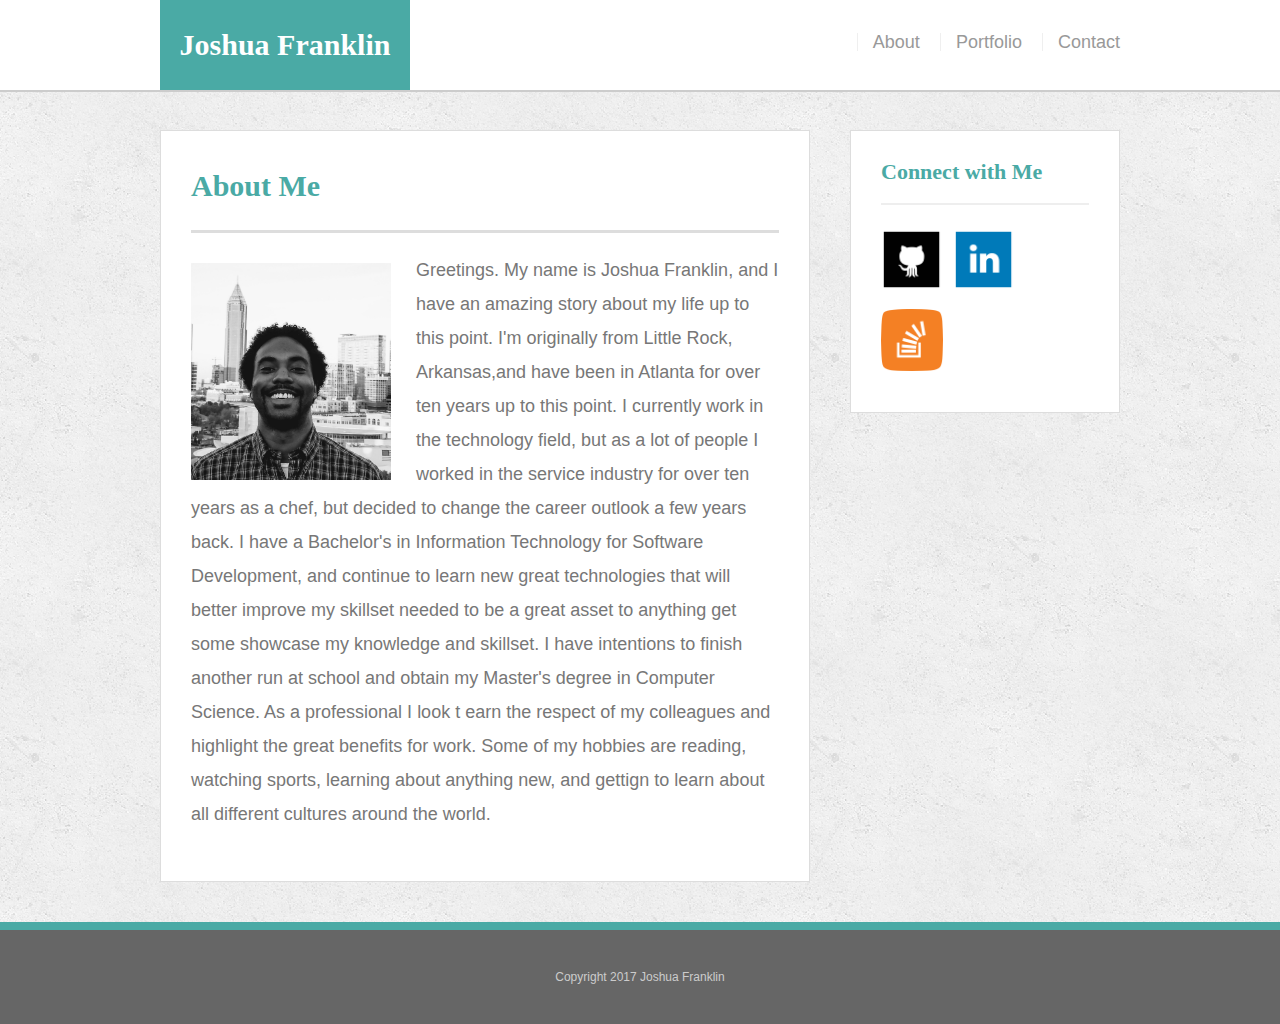
<file: index.html>
<!doctype html>
<html lang="en-us">
<head>
  <meta charset="UTF-8">
  <meta name="viewport" content="width=device-width, initial-scale=1">
  <title>About | Joshua Franklin</title>
  <link rel="stylesheet" type="text/css" href="assets/css/reset.css">
  <link rel="stylesheet" type="text/css" href="assets/css/style.css">
</head>
<body>
  <header id="masthead">
    <div class="container">
      <a href="index.html" id="logo">Joshua Franklin</a>
      <nav>
        <a href="index.html">About</a>
        <a href="portfolio.html">Portfolio</a>
        <a href="contact.html">Contact</a>
      </nav>
    </div>
  </header>
  <div id="main-container" class="container">
    <section class="main-section">
      <h1>About Me</h1>
      <img src="assets/images/20171110_172505.jpg" class="auth-image" alt="Joshua Franklin">
      <p>Greetings. My name is Joshua Franklin, and I have an amazing story about my life up to this point. I'm originally from Little Rock, Arkansas,and have been in Atlanta for over ten years up to this point. 
	 I currently work in the technology field, but as a lot of people I worked in the service industry for over ten years as a chef, but decided to change the career outlook a few years back. 
	 I have a Bachelor's in Information Technology for Software Development, and continue to learn new great technologies that will better improve my skillset needed to be a great asset to anything get some showcase my knowledge and skillset. 
	 I have intentions to finish another run at school and obtain my Master's degree in Computer Science. As a professional I look t earn the respect of my  colleagues and highlight the great benefits for work. 
	 Some of my hobbies are reading, watching sports, learning about anything new, and gettign to learn about all different cultures around the world.</p>
    </section>
    <section class="sidebar">
      <div id="connect">
        <h2>Connect with Me</h2>
        <a href="#"><img src="assets/images/if_github_square_black_107109.png" class="social" alt="GitHub"/></a>
		<a href="#"><img src="assets/images/if_linkedin_square_color_107091.png" class="social" alt="LinkedIn" /></a>
		<a href="#"><img src="assets/images/if_StackOverflow_2613280.png" class="social" alt="Stack Overflow"/></a>

      </div>
    </section>
  </div>
  <footer>
    <div class="container">
      Copyright 2017 Joshua Franklin
    </div>
  </footer>
</body>
</html>
</file>
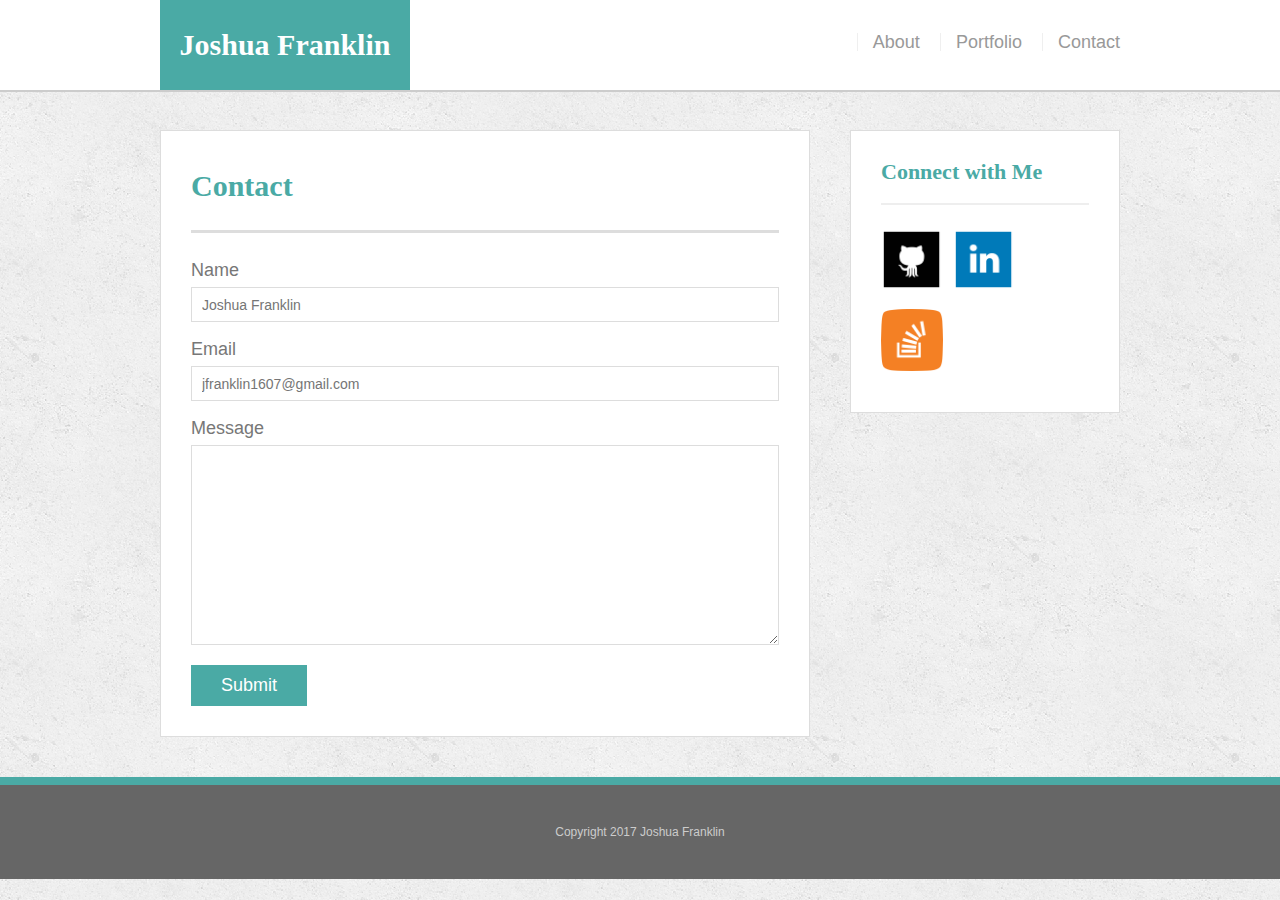
<file: contact.html>
<!doctype html>
<html lang="en-us">

<head>
  <meta charset="UTF-8">
  <meta name="viewport" content="width=device-width, initial-scale=1">
  <title>Contact | Joshua Franklin</title>
  <link rel="stylesheet" type="text/css" href="assets/css/reset.css">
  <link rel="stylesheet" type="text/css" href="assets/css/style.css">
</head>

<body>
  <header id="masthead">
    <div class="container">
      <a href="index.html" id="logo">Joshua Franklin</a>
      <nav>
        <a href="index.html">About</a>
        <a href="portfolio.html">Portfolio</a>
        <a href="contact.html">Contact</a>
      </nav>
    </div>
  </header>
  <div id="main-container" class="container">
    <section class="main-section">
      <h1>Contact</h1>
      <form id="contact-form">
        <ul>
          <li>
            <label for="name">Name</label>
            <input type="text" id="name" name="name" placeholder="Joshua Franklin" required="required">
          </li>
          <li>
            <label for="email">Email</label>
            <input type="email" id="email" name="email" placeholder="jfranklin1607@gmail.com" required="required">
          </li>
          <li>
            <label for="message">Message</label>
            <textarea id="message" name="message" required="required"></textarea>
          </li>
        </ul>
        <input type="submit">
      </form>
    </section>
    <section class="sidebar">
      <div id="connect">
        <h2>Connect with Me</h2>
        <a href="#"><img src="assets/images/if_github_square_black_107109.png" class="social" alt="GitHub"/></a>
		<a href="#"><img src="assets/images/if_linkedin_square_color_107091.png" class="social" alt="LinkedIn" /></a>
		<a href="#"><img src="assets/images/if_StackOverflow_2613280.png" class="social" alt="Stack Overflow"/></a>
      </div>
    </section>
  </div>
  <footer>
    <div class="container">
      Copyright 2017 Joshua Franklin
    </div>
  </footer>
</body>
</html>
</file>
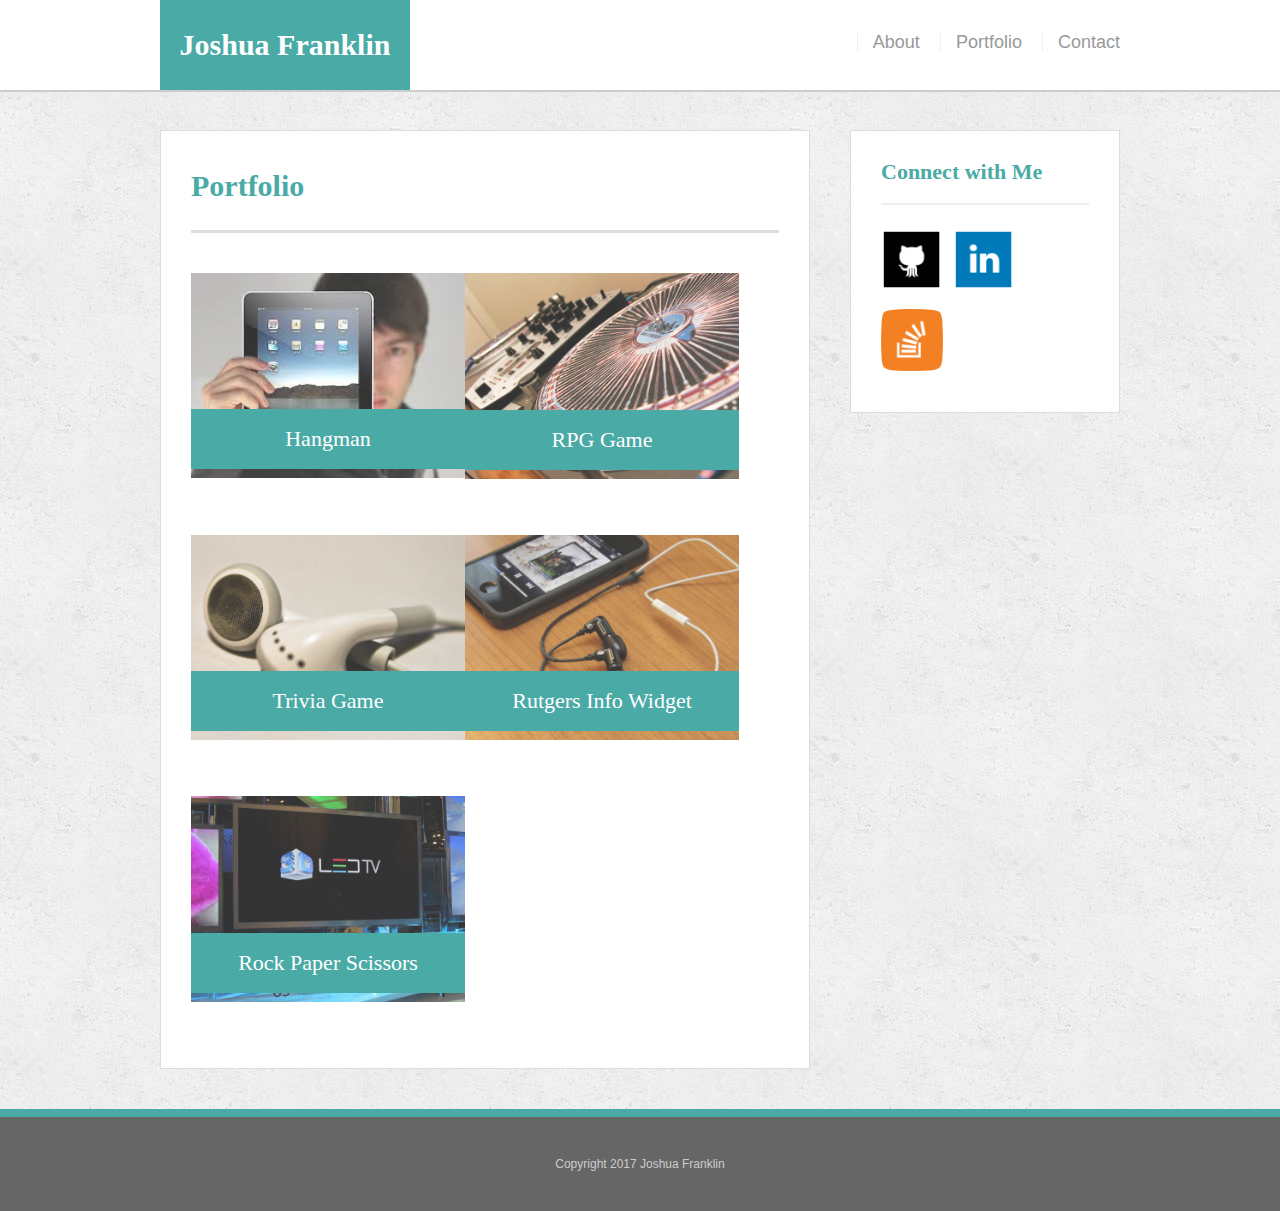
<file: portfolio.html>
<!doctype html>
<html lang="en-us">

<head>
  <meta charset="UTF-8">
  <meta name="viewport" content="width=device-width, initial-scale=1">
  
  <title>Portfolio | Joshua Franklin</title>
  <link rel="stylesheet" type="text/css" href="assets/css/reset.css">
  <link rel="stylesheet" type="text/css" href="assets/css/style.css">
</head>

<body>
  <header id="masthead">
    <div class="container">
      <a href="index.html" id="logo">Joshua Franklin</a>
      <nav>
        <a href="index.html">About</a>
        <a href="portfolio.html">Portfolio</a>
        <a href="contact.html">Contact</a>
      </nav>
    </div>
  </header>
  <div id="main-container" class="container">
    <section class="main-section">
      <h1>Portfolio</h1>
      <div class="work">
        <img src="assets/images/technics-q-c-640-480-1.jpg" alt="hangman">
        <h3>Hangman</h3>
      </div>
      <div class="work">
        <img src="assets/images/technics-q-c-640-480-2.jpg" alt="RPG Game">
        <h3>RPG Game</h3>
      </div>
      <div class="work">
        <img src="assets/images/technics-q-c-640-480-5.jpg" alt="Trivia Game">
        <h3>Trivia Game</h3>
      </div>
      <div class="work">
        <img src="assets/images/technics-q-c-640-480-7.jpg" alt="Rutgers Info Widget">
        <h3>Rutgers Info Widget</h3>
      </div>
      <div class="work">
        <img src="assets/images/technics-q-c-640-480-9.jpg" alt="Rock Paper Scissors">
        <h3>Rock Paper Scissors</h3>
      </div>
    </section>
    <section class="sidebar">
      <div id="connect">
        <h2>Connect with Me</h2>
        <a href="#"><img src="assets/images/if_github_square_black_107109.png" class="social" alt="GitHub"/></a>
		<a href="#"><img src="assets/images/if_linkedin_square_color_107091.png" class="social" alt="LinkedIn" /></a>
		<a href="#"><img src="assets/images/if_StackOverflow_2613280.png" class="social" alt="Stack Overflow"/></a>
      </div>
    </section>
  </div>
  <footer>
    <div class="container">
      Copyright 2017 Joshua Franklin
    </div>
  </footer>
</body>
</html>
</file>
<file: assets/css/style.css>
body {
  font-family: Arial, "Helvetica Neue", Helvetica, sans-serif;
  font-size: 18px;
  line-height: 34px;
  color: #777;
  background: url("../images/concrete_seamless.png");
}
* {
  box-sizing: border-box;
}
/* general */
.container {
  width: 100%;
  max-width: 960px;
  margin: 0 auto;
  clear: both;
}
h1,
h2,
h3,
p {
  margin-bottom: 20px;
}
p: last-child {
  margin-bottom: 0;
}
h1,
h2,
h3 {
  font-family: Georgia, Times, "Times New Roman", serif;
  font-weight: 700;
  color: #4aaaa5;
}
h1 {
  padding-bottom: 20px;
  font-size: 30px;
  line-height: 49px;
  border-bottom: 3px solid #ddd;
}
h2,
h3 {
  font-size: 22px;
}
/* header */
#masthead {
  position: fixed;
  z-index: 99;
  width: 100%;
  margin: 0 0 30px;
  overflow: auto;
  color: #fff;
  background: #fff;
  border-bottom: 2px solid #ccc;
}
#logo {
  float: left;
  width: 250px;
  height: 90px;
  font-family: Georgia, Times, "Times New Roman", serif;
  font-size: 30px;
  font-weight: 700;
  line-height: 90px;
  color: #fff;
  text-align: center;
  text-decoration: none;
  background: #4aaaa5;
}
nav {
  float: right;
  margin-top: 25px;
}
nav a {
  display: inline-block;
  padding-left: 15px;
  margin-left: 15px;
  line-height: 18px;
  color: #999;
  text-decoration: none;
  border-left: 1px solid #efefef;
}
nav a: first-child {
  border-left: 0 none;
}
/* footer */
footer {
  padding: 30px 0;
  clear: both;
  font-size: 12px;
  color: #fff;
  color: #ccc;
  text-align: center;
  background: #666;
  border-top: 8px solid #4aaaa5;
}
/* sidebar */
.sidebar {
  float: right;
  width: 100%;
  max-width: 270px;
  padding: 30px;
  margin-bottom: 20px;
  background: #fff;
  border: 1px solid #ddd;
}
h3,
.sidebar h2 {
  padding-bottom: 20px;
  margin-bottom: 15px;
  line-height: 22px;
  border-bottom: 2px solid #eee;
}
.social {
  width: 62px;
  height: 62px;
  margin-top: 8px;
  margin-right: 5px;
}
.social: last-child {
  margin-right: 0;
}
/* main */
#main-container {
  padding-top: 130px;
}
.main-section {
  float: left;
  width: 100%;
  max-width: 650px;
  padding: 30px;
  margin: 0 0 40px;
  background: #fff;
  border: 1px solid #ddd;
}
/* portfolio page */
.work {
  position: relative;
  float: left;
  width: 274px;
  margin: 20px 0 25px;
  overflow: auto;
}
.work nth-child(even) {
  margin-right: 40px;
}
.work img {
  width: 100%;
  border: 0 none;
  opacity: 0.8;
}
.work h3 {
  position: absolute;
  bottom: 20px;
  width: 100%;
  padding: 15px;
  margin-bottom: 0;
  font-weight: 300;
  line-height: 30px;
  color: #fff;
  text-align: center;
  background: #4aaaa5;
  border-bottom: 0;
}
.auth-image {
  float: left;
  width: 200px;
  height: auto;
  margin-top: 10px;
  margin-right: 25px;
}
/* contact page */
#contact-form ul {
  margin-bottom: 20px;
}
#contact-form li {
  margin-bottom: 10px;
}
label,
input[type=text],
input[type=email],
textarea {
  display: block;
  width: 100%;
}
input[type=text],
input[type=email],
textarea {
  height: 35px;
  padding: 0 10px;
  font-size: 14px;
  border: 1px solid #ddd;
}
textarea {
  height: 200px;
}
input[type=submit] {
  padding: 10px 30px;
  font-size: 18px;
  color: #fff;
  cursor: pointer;
  background: #4aaaa5;
  border: 0 none;
}
</file>
